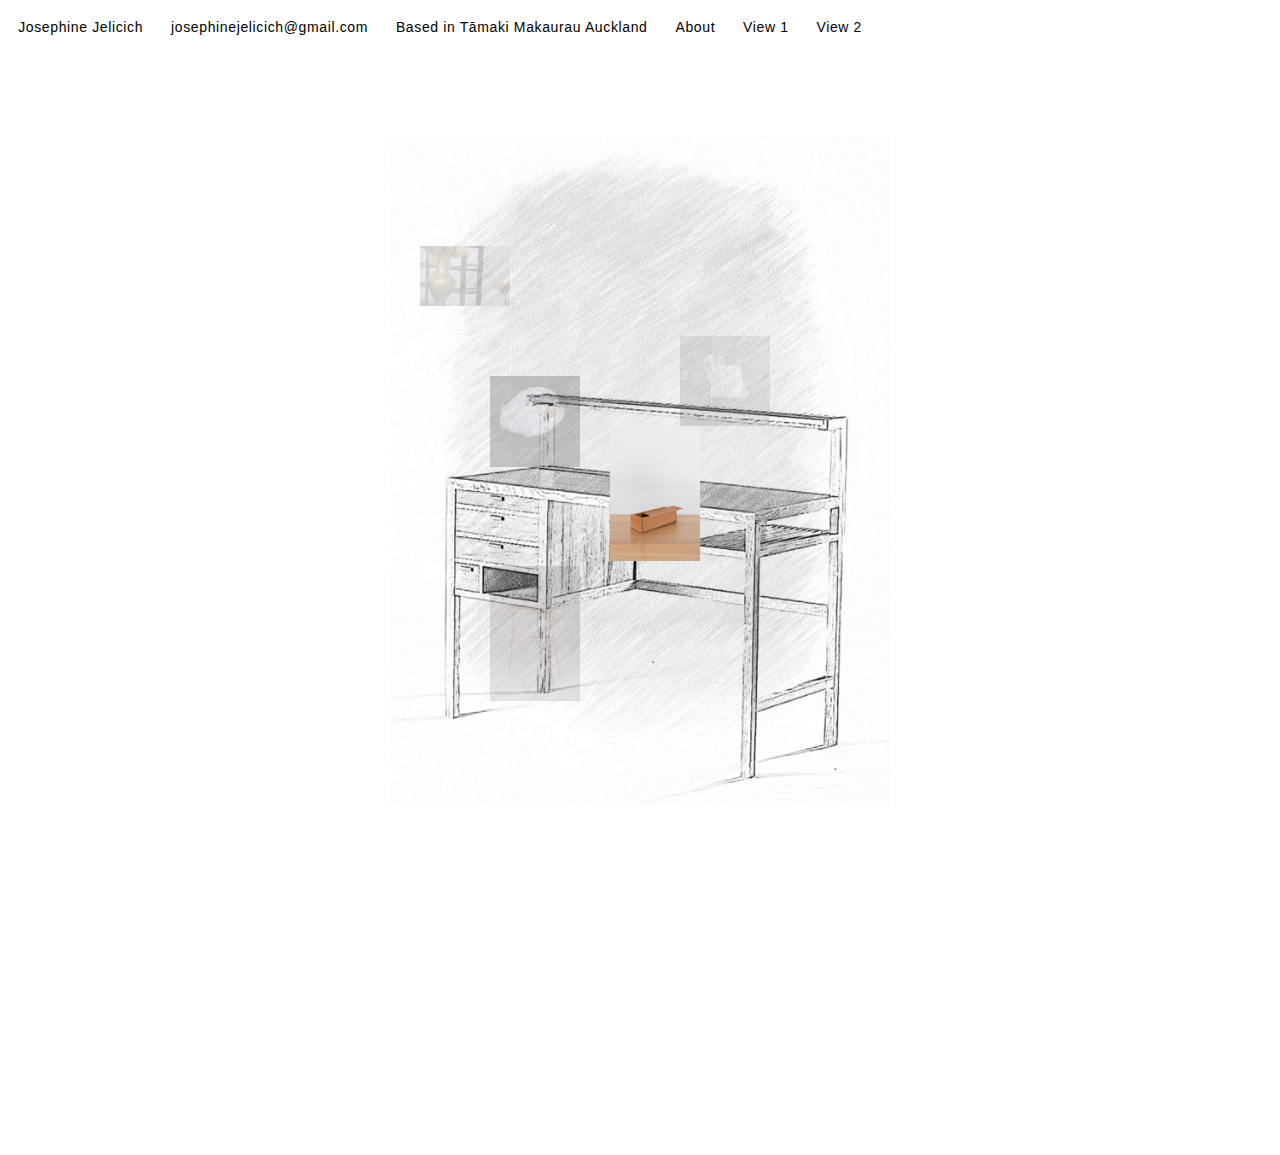
<file: index.html>
<!doctype html>
<html>
<!-- The head of a web page defines it's metadata -->
<head>
  <meta charset="utf-8">
  <title></title>
  <meta name="viewport" content="initial-scale=1">
  <link rel="stylesheet" href="style.css">
</head>
<body>


  <span class="info">
    <span class="text-frag">
      <a href="index.html">Josephine Jelicich</a>
    </span>
		<span class="text-frag">
			<a href="mailto:josephinejelicich@gmail.com">
				josephinejelicich@gmail.com
			</a>
		</span>
		<span class="text-frag">
			Based in Tāmaki Makaurau Auckland
		</span>
    <span class="text-frag">
      <div class="dropdown">
      <button class="dropbtn" onclick="myFunction()">About
        <i class="fa fa-caret-down"></i>
      </button>
      <div class="dropdown-content" id="myDropdown">
        <a href="about/index.html">Philosophy</a>
        <a href="about/index.html">Carpentry School</a>
        <a href="about/index.html">My Auckland Life</a>
        <a href="about/index.html">Nightglasses</a>
      </div>
      </div>
    </span>
    <span class="text-frag">
      <a href="view-1/index.html">View 1</a>
    </span>
    <span class="text-frag">
      <a href="view-2/index.html">View 2</a>
    </span>
	</span>

<div class="canvas">

<figure class="mainimage">
  <img src="table.jpg">

  <figure id="pop-box" class="pop" onclick="myFunction()">
    <a href="box/index.html"><img src="box.jpg" href="table/index.html"></a>
  </figure>

  <figure id="pop-drawer" class="pop">
    <a href="chair/index.html"><img src="lily.jpg"  href="chair/index.html"></a>
    </figure>

  <figure id="pop-holder" class="pop">
    <a href="table/index.html"><img src="1.jpg" href="table/index.html"></a>
    </figure>

  <figure id="pop-spicerack" class="pop">
    <a href="spicerack/index.html"><img src="spicerack.JPG"  href="box/index.html"></a>
    </figure>

  <figure id="pop-stall" class="pop">
    <a href="chair/index.html"><img src="stall.jpg"  href="chair/index.html"></a>
    </figure>
</figure>

</div>







<!-- <div class="contact-container">
<figure class="table">
<img src="table.jpg"></figure>
</div> -->


<script src="js/main.js?v2"></script>
<script src="js/home.js?v2"></script>


</body>
</html>
</file>
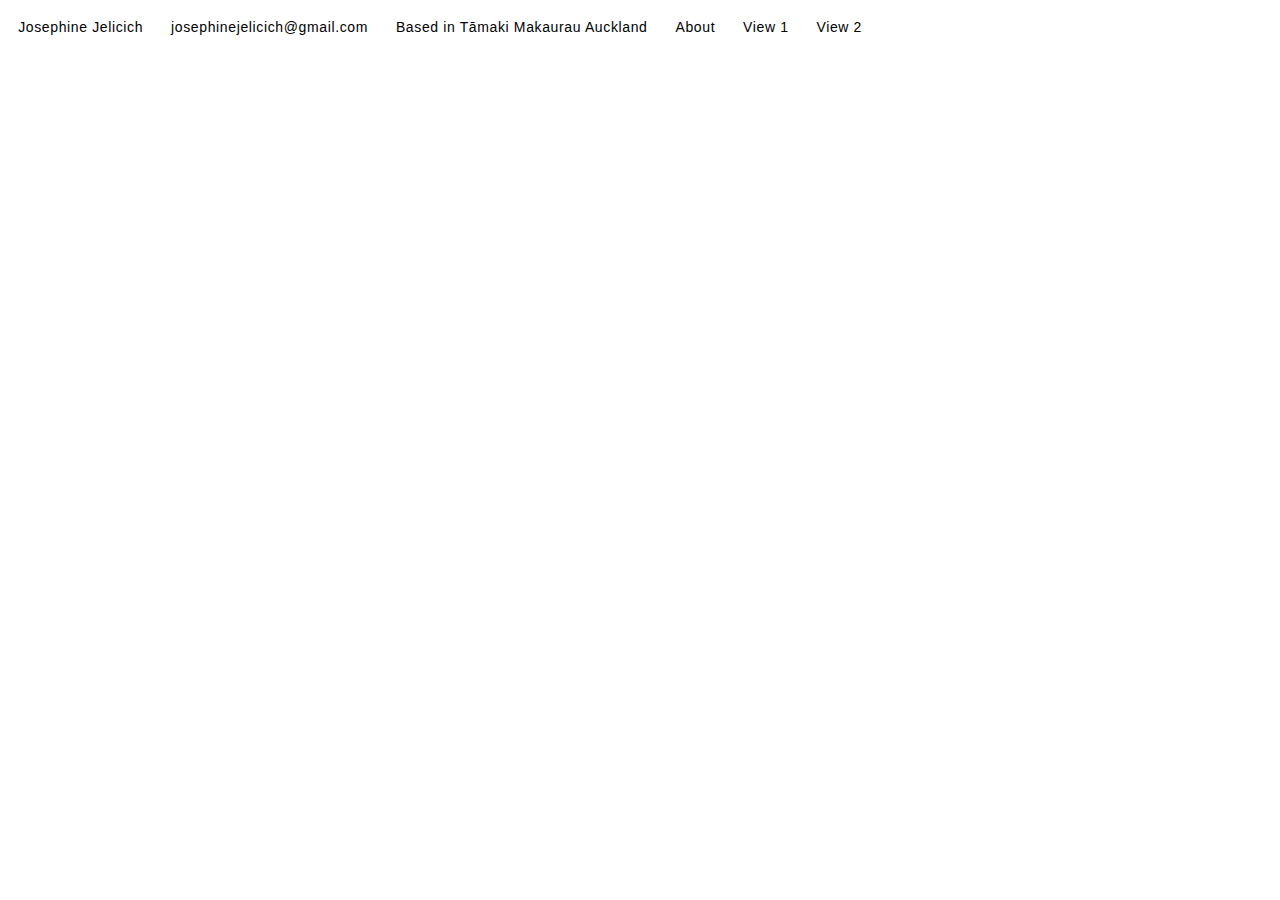
<file: about/index.html>
<!doctype html>
<html>
<!-- The head of a web page defines it's metadata -->
<head>
  <meta charset="utf-8">
  <title></title>
  <meta name="viewport" content="initial-scale=1">
  <link rel="stylesheet" href="style.css">
</head>
<body>
  <span class="info">
    <span class="text-frag">
      <a href="index.html">Josephine Jelicich</a>
    </span>
		<span class="text-frag">
			<a href="mailto:josephinejelicich@gmail.com">
				josephinejelicich@gmail.com
			</a>
		</span>
		<span class="text-frag">
			Based in Tāmaki Makaurau Auckland
		</span>
    <span class="text-frag">
      <div class="dropdown">
      <button class="dropbtn" onclick="myFunction()">About
        <i class="fa fa-caret-down"></i>
      </button>
      <div class="dropdown-content" id="myDropdown">
        <a href="../about/index.html">Philosophy</a>
        <a href="../about/index.html">Carpentry School</a>
        <a href="../about/index.html">My Auckland Life</a>
        <a href="../about/index.html">Nightglasses</a>
      </div>
      </div>
    </span>
    <span class="text-frag">
      <a href="view-1/index.html">View 1</a>
    </span>
    <span class="text-frag">
      <a href="view-2/index.html">View 2</a>
    </span>
	</span>



  <section class="work">
  </section>

<article class="text-block">
</article>

  <!-- <h4 id= "Philosophy">Philosophy</h4>
    <p></p>
  <h4 id= "Carpentry School">Carpentry School</h4>
    <p></p>
  <h4 id= "Carpentry School">My Auckland Life</h4>
    <p></p>
  <h4 id= "Carpentry School">Nightglasses</h4>
    <p></p> -->



<script src="../js/main.js?v2"></script>
<script src="../js/arena.js?v2"></script>

<script>
document.addEventListener("DOMContentLoaded", function (event) {
    arenaDisplay.fetch('about-jvumrqn2-c0', 99, document.querySelector('.text-block') );
});

</script>

</body>
</html>
</file>
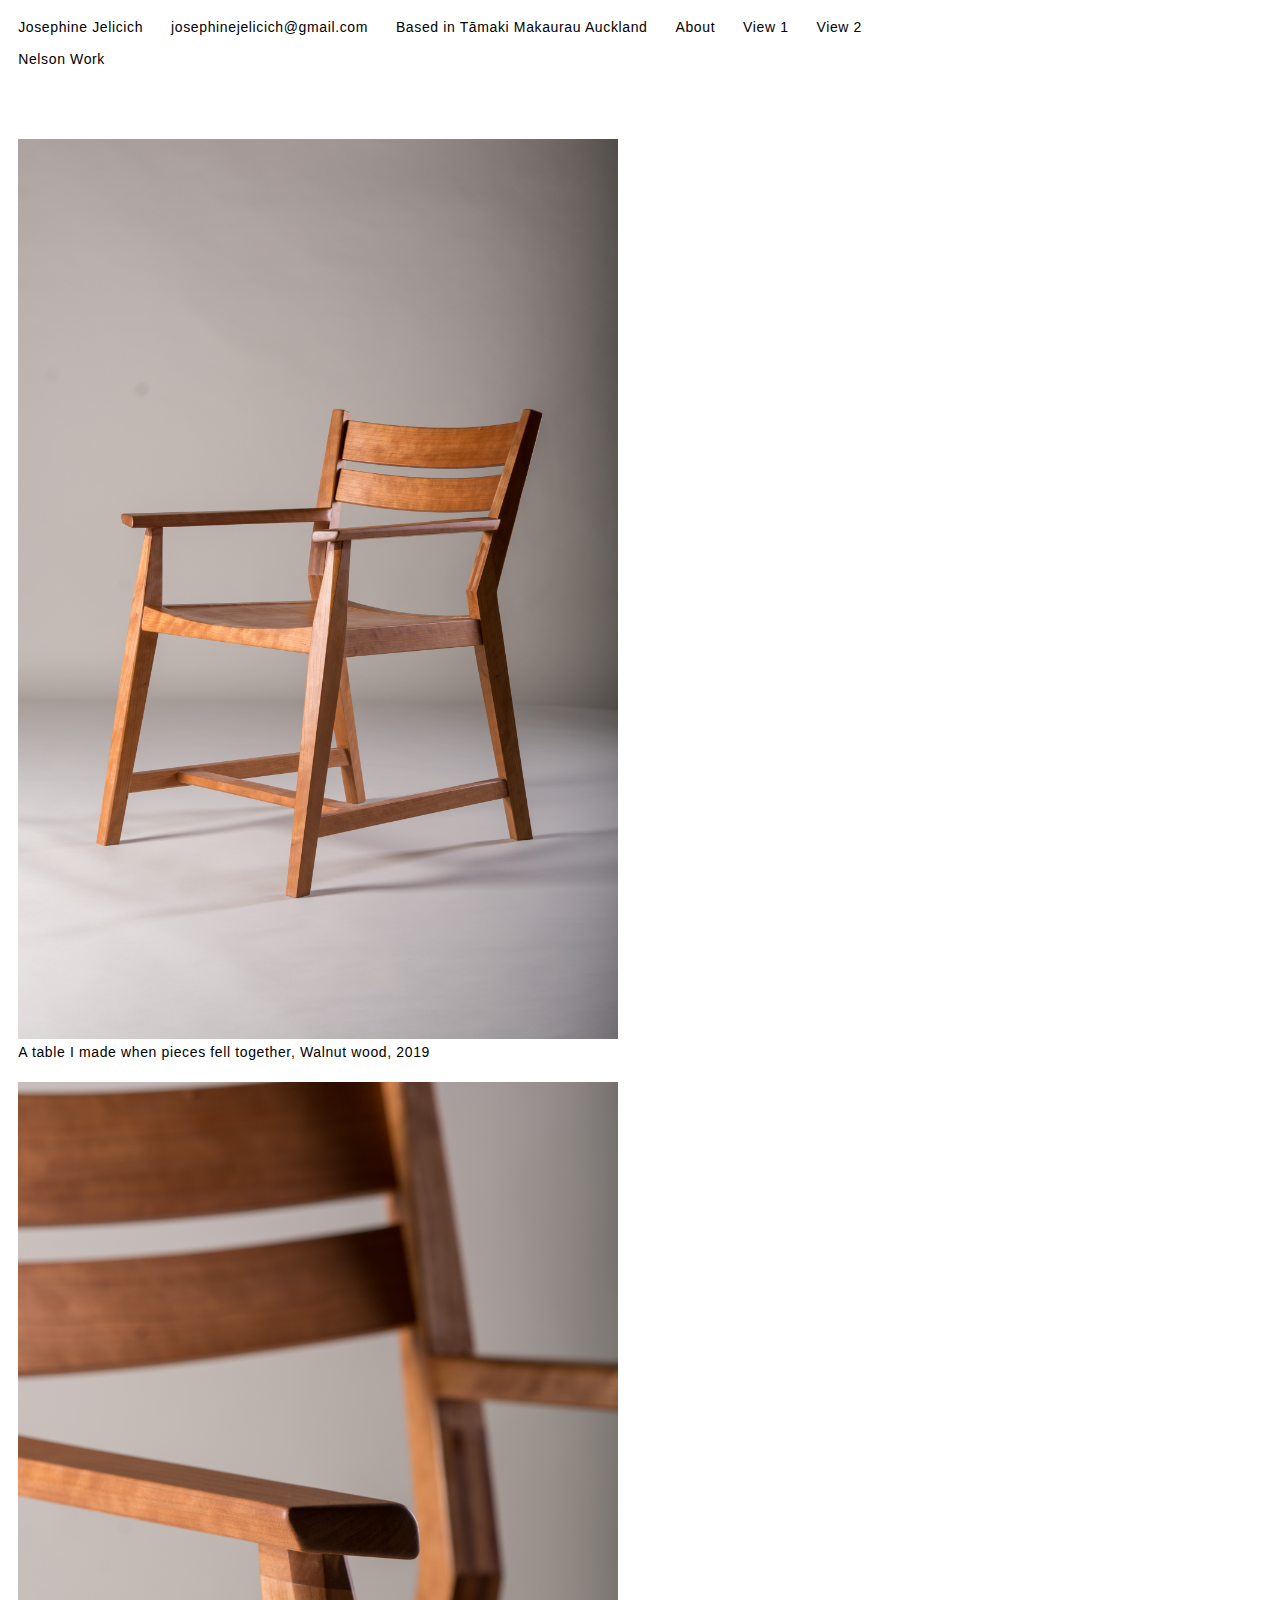
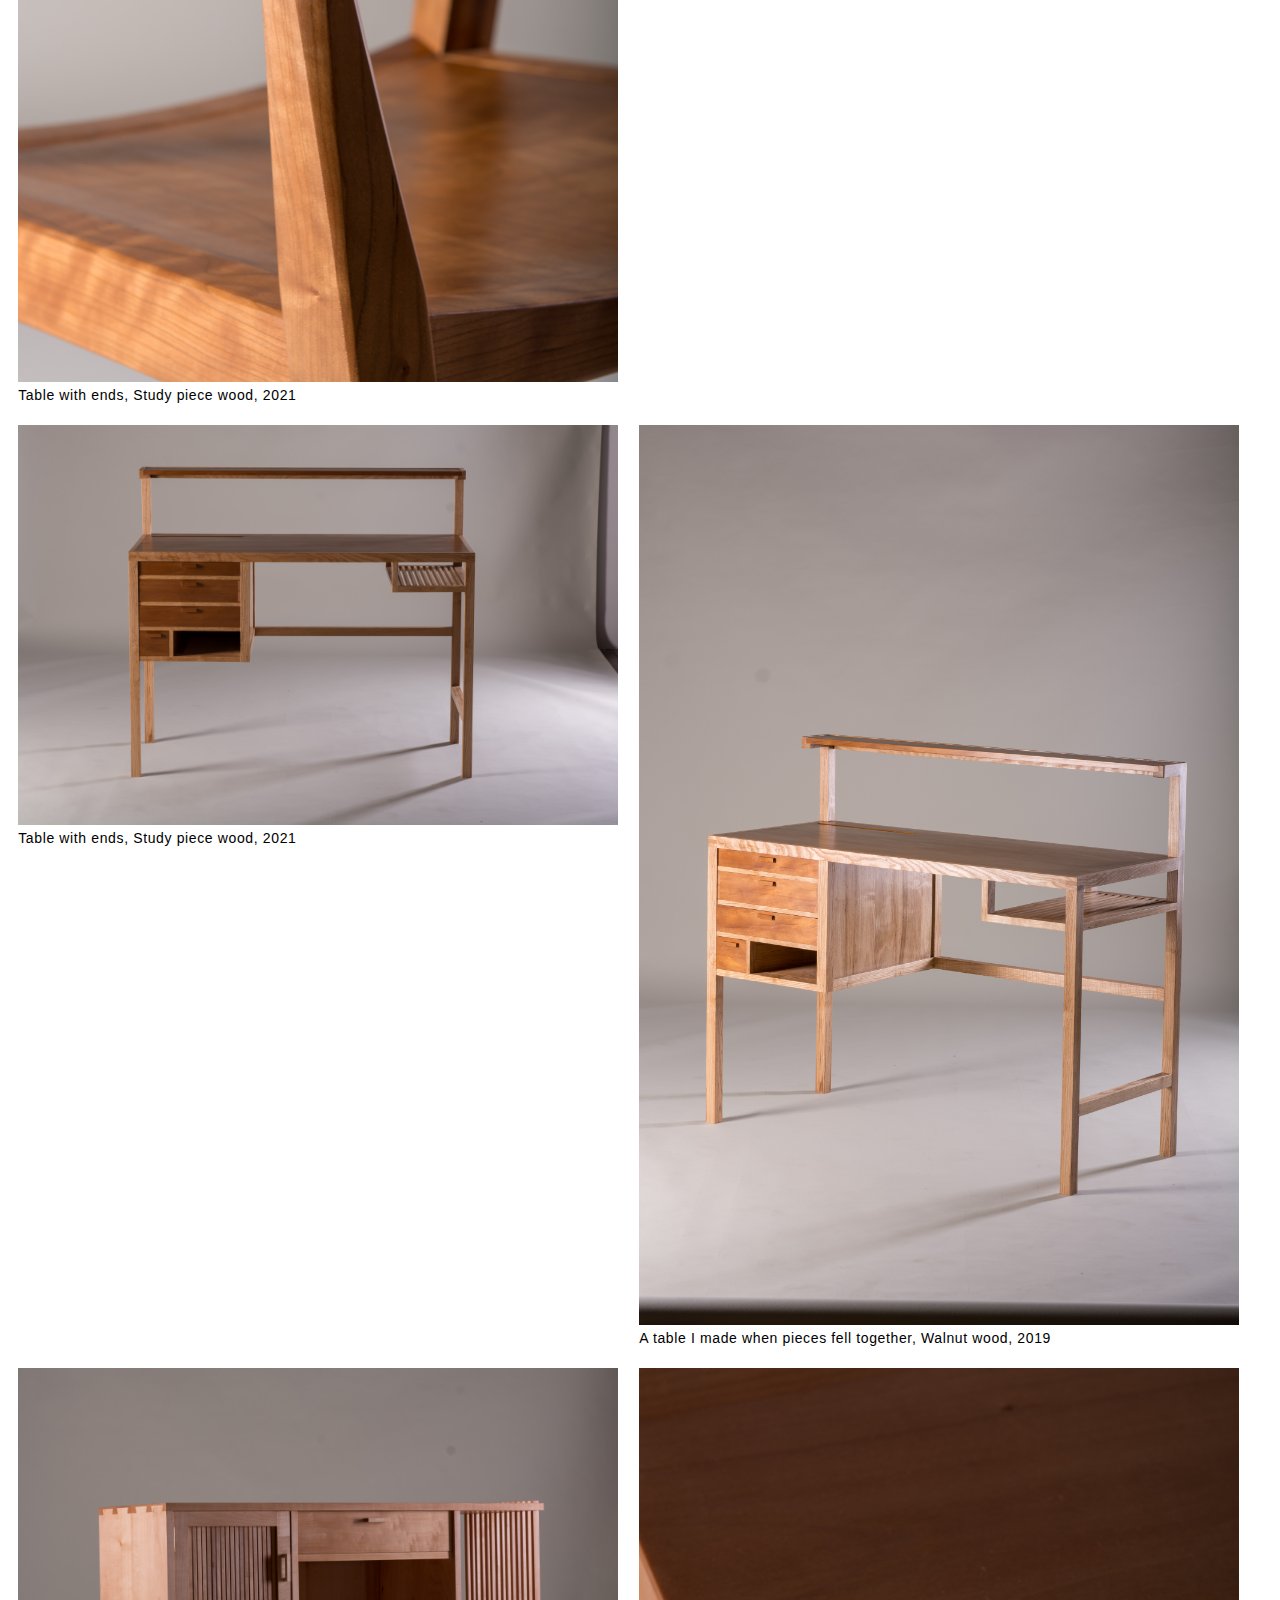
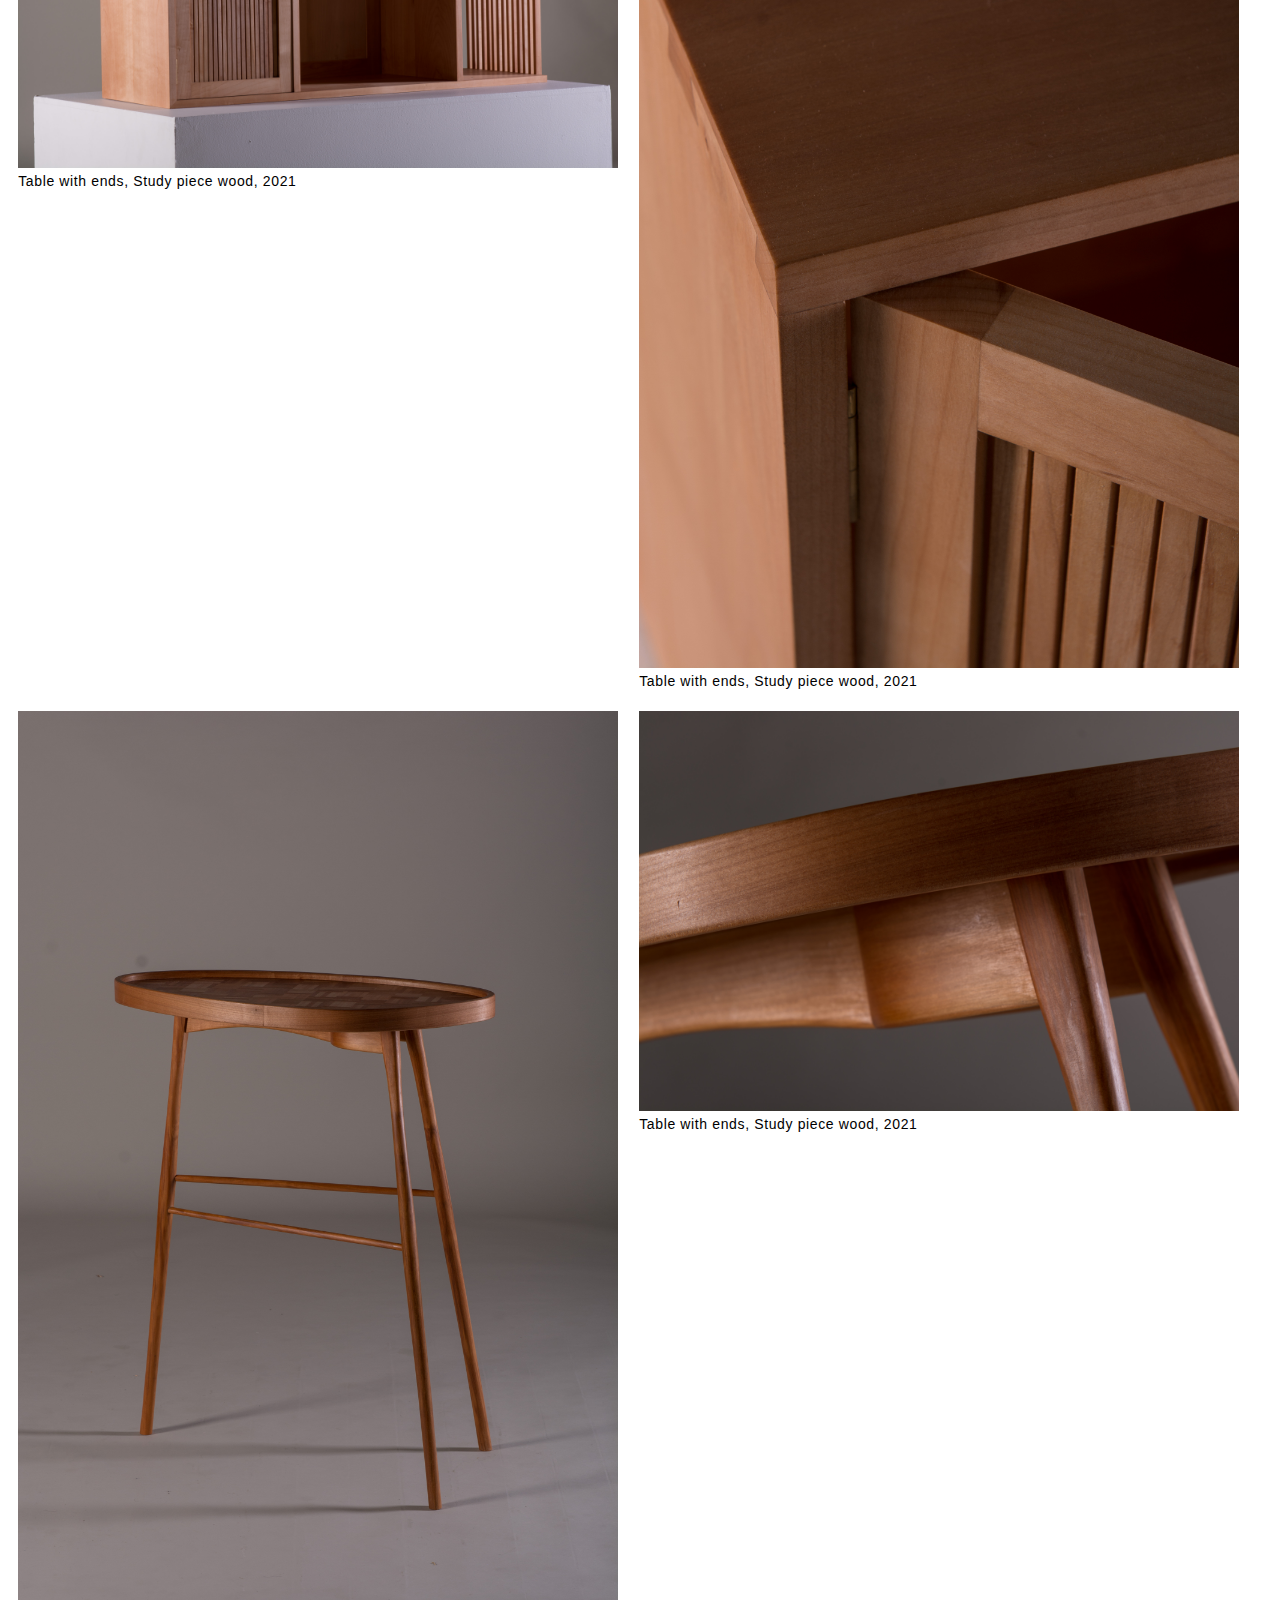
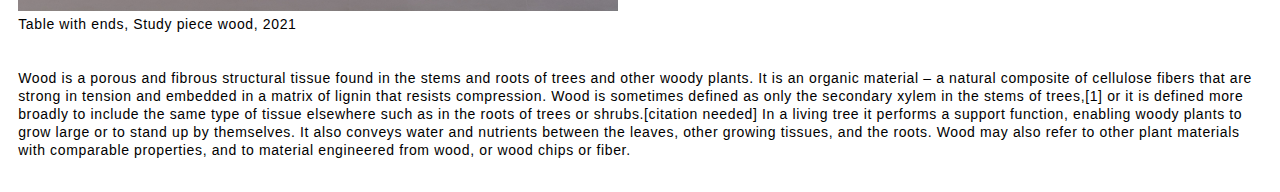
<file: table/index.html>
<!doctype html>
<html>
<head>
  <meta charset="utf-8">
  <title></title>
  <meta name="viewport" content="initial-scale=1">
  <link rel="stylesheet" href="style.css">
</head>

<body>
  <span class="info">
    <span class="text-frag">
      <a href="../index.html">Josephine Jelicich</a>
    </span>
		<span class="text-frag">
			<a href="mailto:josephinejelicich@gmail.com">josephinejelicich@gmail.com</a>
		</span>
		<span class="text-frag">
			Based in Tāmaki Makaurau Auckland
		</span>
    <span class="text-frag">
      <div class="dropdown">
      <button class="dropbtn" onclick="myFunction()">About
        <i class="fa fa-caret-down"></i>
      </button>
      <div class="dropdown-content" id="myDropdown">
        <a href="../about/index.html">Philosophy</a>
        <a href="../about/index.html">Carpentry School</a>
        <a href="../about/index.html">My Auckland Life</a>
        <a href="../about/index.html">Nightglasses</a>
      </div>
      </div>
    </span>
    <span class="text-frag">
      <a href="../index.html">View 1</a>
    </span>
    <span class="text-frag">
      <a href="../index.html">View 2</a>
    </span>
	</span>

<p>Nelson Work</p>
<article class="clearfix">
 <section class="work-container">
   <figure class="work-area-3"><img src="1.jpg">
     <figcaption>A table I made when pieces fell together, Walnut wood, 2019</figcaption>
    </figure>

    <figure class="work-area-3"><img src="2.jpg">
      <figcaption>Table with ends, Study piece wood, 2021</figcaption>
    </figure>

    <figure class="work"><img src="3.jpg">
    <figcaption>Table with ends, Study piece wood, 2021</figcaption>
  </figure>

  <figure class="work"><img src="4.jpg">
    <figcaption>A table I made when pieces fell together, Walnut wood, 2019</figcaption>
   </figure>

   <figure class="work"><img src="5.jpg">
     <figcaption>Table with ends, Study piece wood, 2021</figcaption>
   </figure>

   <figure class="work"><img src="6.jpg">
   <figcaption>Table with ends, Study piece wood, 2021</figcaption>
 </figure>

 <figure class="work"><img src="7.jpg">
   <figcaption>Table with ends, Study piece wood, 2021</figcaption>
 </figure>

 <figure class="work"><img src="8.jpg">
 <figcaption>Table with ends, Study piece wood, 2021</figcaption>
</figure>

</section>
</article>

<p>Wood is a porous and fibrous structural tissue found in the stems and roots of trees and other woody plants. It is an organic material – a natural composite of cellulose fibers that are strong in tension and embedded in a matrix of lignin that resists compression. Wood is sometimes defined as only the secondary xylem in the stems of trees,[1] or it is defined more broadly to include the same type of tissue elsewhere such as in the roots of trees or shrubs.[citation needed] In a living tree it performs a support function, enabling woody plants to grow large or to stand up by themselves. It also conveys water and nutrients between the leaves, other growing tissues, and the roots. Wood may also refer to other plant materials with comparable properties, and to material engineered from wood, or wood chips or fiber.</p>

<script src="../js/main.js?v2"></script>
</body>
</html>
</file>
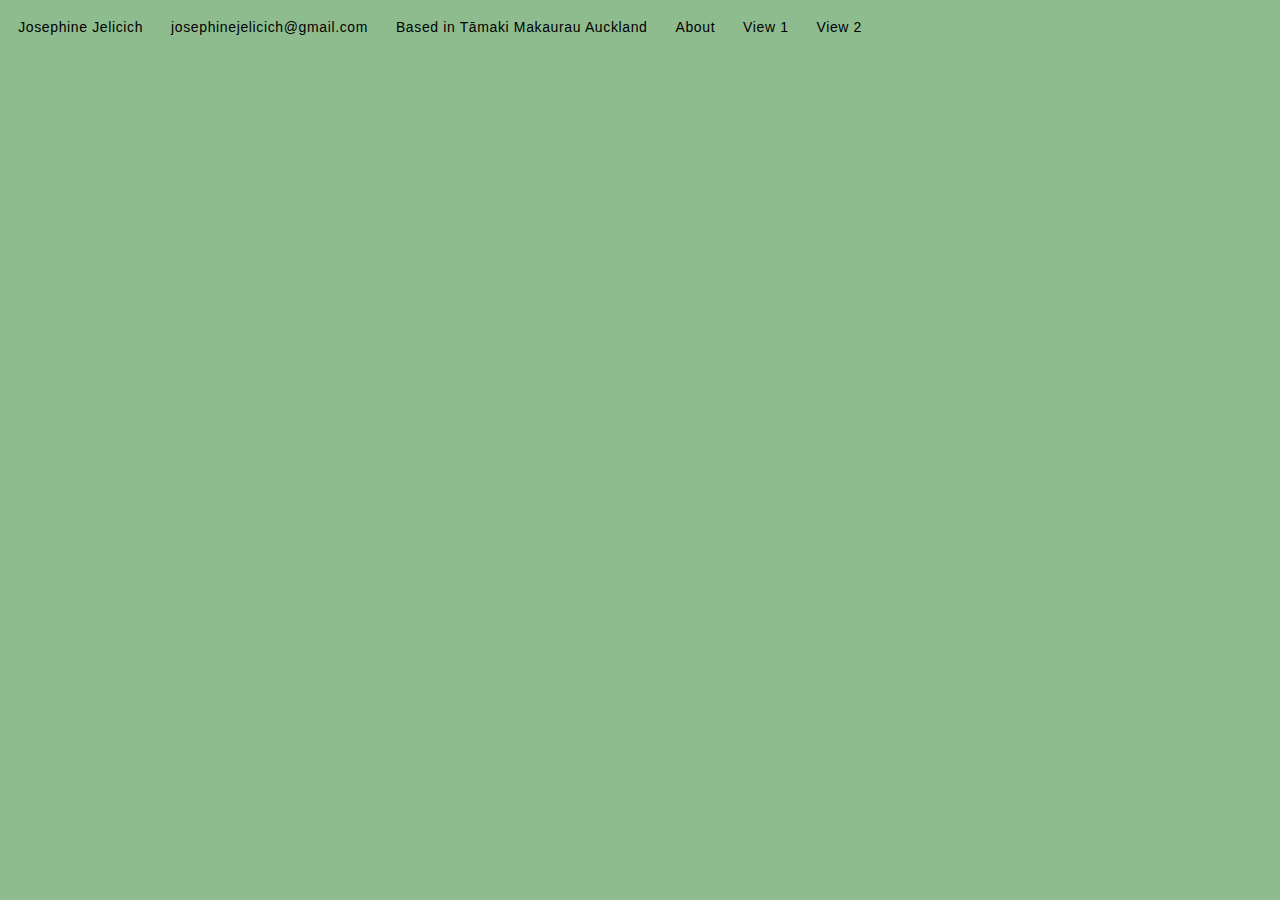
<file: view-1/index.html>
<!doctype html>
<html>
<!-- The head of a web page defines it's metadata -->
<head>
  <meta charset="utf-8">
  <title></title>
  <meta name="viewport" content="initial-scale=1">
  <link rel="stylesheet" href="style.css">
</head>

<body>
  <span class="info">
    <span class="text-frag">
      <a href="../index.html">Josephine Jelicich</a>
    </span>
		<span class="text-frag">
			<a href="mailto:josephinejelicich@gmail.com">josephinejelicich@gmail.com</a>
		</span>
		<span class="text-frag">
			Based in Tāmaki Makaurau Auckland
		</span>
    <span class="text-frag">
      <div class="dropdown">
      <button class="dropbtn" onclick="myFunction()">About
        <i class="fa fa-caret-down"></i>
      </button>
      <div class="dropdown-content" id="myDropdown">
        <a href="about/index.html">Philosophy</a>
        <a href="about/index.html">Carpentry School</a>
        <a href="about/index.html">My Auckland Life</a>
        <a href="about/index.html">Nightglasses</a>
      </div>
      </div>
    </span>
    <span class="text-frag">
      <a href="../index.html">View 1</a>
    </span>
    <span class="text-frag">
      <a href="../index.html">View 2</a>
    </span>
	</span>



 <section class="work-container">
</section>
<script src="../js/main.js?v2"></script>
<script src="../js/arena.js?v2"></script>
<script>
document.addEventListener("DOMContentLoaded", function (event) {
    arenaDisplay.fetch('angel-wood', 99, document.querySelector('.work-container') );
});

</script>
</body>
</html>
</file>
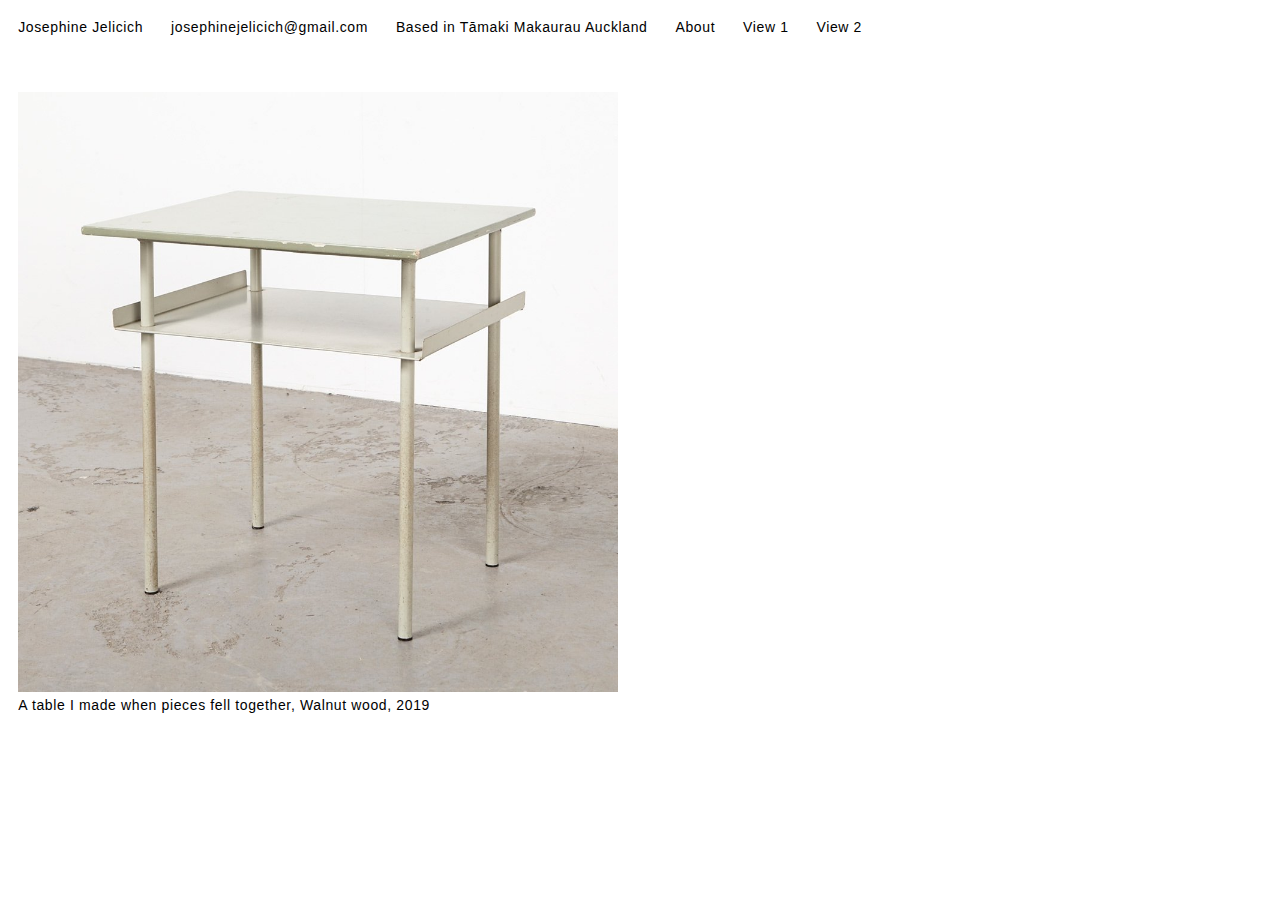
<file: view-2/index.html>
<!doctype html>
<html>
<head>
  <meta charset="utf-8">
  <title></title>
  <meta name="viewport" content="initial-scale=1">
  <link rel="stylesheet" href="style.css">
</head>

<body>
  <span class="info">
    <span class="text-frag">
      <a href="../index.html">Josephine Jelicich</a>
    </span>
		<span class="text-frag">
			<a href="mailto:josephinejelicich@gmail.com">josephinejelicich@gmail.com</a>
		</span>
		<span class="text-frag">
			Based in Tāmaki Makaurau Auckland
		</span>
    <span class="text-frag">
      <div class="dropdown">
      <button class="dropbtn" onclick="myFunction()">About
        <i class="fa fa-caret-down"></i>
      </button>
      <div class="dropdown-content" id="myDropdown">
        <a href="about/index.html">Philosophy</a>
        <a href="about/index.html">Carpentry School</a>
        <a href="about/index.html">My Auckland Life</a>
        <a href="about/index.html">Nightglasses</a>
      </div>
      </div>
    </span>
    <span class="text-frag">
      <a href="../index.html">View 1</a>
    </span>
    <span class="text-frag">
      <a href="../index.html">View 2</a>
    </span>
	</span>


<article class="clearfix">
 <section class="work-container">
   <figure class="work"><img src="1.jpg">
     <figcaption>A table I made when pieces fell together, Walnut wood, 2019</figcaption>
    </figure>

  <figure class="work"><img src="2.jpg">
    <figcaption>A piece of the creation, perfect cut wood, 2018</figcaption>
  </figure>

    <figure class="work"><img src="3.jpg">
      <figcaption>That in the room chair piece, Sea wood, 2020</figcaption>
    </figure>

    <figure class="work"><img src="IMG_4987.JPG">
      <figcaption>Table with ends, Study piece wood, 2021</figcaption>
    </figure>

    <figure class="work"><img src="20191203-IMG_5409.jpg">
    <figcaption>Table with ends, Study piece wood, 2021</figcaption>
  </figure>

  <figure class="work"><img src="20191203-IMG_5413.jpg">
    <figcaption>A table I made when pieces fell together, Walnut wood, 2019</figcaption>
   </figure>

 <figure class="work"><img src="20191203-IMG_5427-2.jpg">
   <figcaption>A piece of the creation, perfect cut wood, 2018</figcaption>
 </figure>

   <figure class="work"><img src="20191203-IMG_5426.jpg">
     <figcaption>That in the room chair piece, Sea wood, 2020</figcaption>
   </figure>

   <figure class="work"><img src="4.jpg">
     <figcaption>Table with ends, Study piece wood, 2021</figcaption>
   </figure>

   <figure class="work"><img src="20191203-IMG_5429.jpg">
   <figcaption>Cake, Study piece wood, 2021</figcaption>
 </figure>

 <figure class="work"><img src="5.jpg">
 <figcaption>Precarious, 2021</figcaption>
</figure>

<figure class="work"><img src="6.jpg">
<figcaption>Precarious, 2021</figcaption>
</figure>

<figure class="work"><img src="cabinet.jpg">
<figcaption>Precarious, 2021</figcaption>
</figure>

</section>
</article>


<script src="../js/test.js?v2"></script>
</body>
</html>
</file>
<file: style.css>
/* Format for applying styling rules */
[selector] {
  [property]: [value];
}
/* Main Styles */

html {
  font-size: 14px;
  -webkit-font-smoothing: antialiased;
  font-smoothing: antialiased;
}

@media (max-width: 800px) {
  html {
    font-size: 14px;
  }
}

* {
  box-sizing: border-box;
}

a:link, a:visited {
color: black;
text-decoration: none;
display: inline-block;
}

a:active { color: forestgreen;}
a:hover { color: lavender;}





body {
  font-size: 1rem;
  line-height: 1.3;
  font-family: 'Dotum', 'SC Dream', Arial, sans-serif;
  letter-spacing: 0.045rem;
  margin: 0;
  padding: 1.3rem;
  background: white;
  overflow-x: hidden;
  cursor: grab;
}


/* Homepage Visual design Styles */

img {
  width: 100%;
}


.mainimage {
  width: 500px;
  height: 800px;
  margin: 100px auto;
  position: relative;
  display: block;
}


@media (max-width: 800px) {
  .mainimage {
    padding: 0;
    width: 65%;
    margin: 0 auto;
    margin: 0;
  }
}


.canvas {
  width: 600px;
  height: 900px;
  margin: 100px auto;
  position: relative;
}

@media (max-width: 800px) {
  .canvas {
    margin: 0px auto;
  }
}


/* Small pop design Styles */

.pop {
  width: 90px;
  opacity: 20%;
}

@media (max-width: 800px) {
  .pop {
    width: 20%;
  }
}

.pop:hover,
.popischanging {
  opacity: 100%;
}


#pop-holder {

  top: 100px;
  left: 290px;
  position: absolute;
  margin: 100px auto;
  z-index: 10;
  animation: shake 5s;
  animation-iteration-count: infinite;
    /* border: 3px solid white; */
}

#pop-box {

  top: 190px;
  left: 220px;
  margin: 100px auto;
  position: absolute;
  z-index: 10;
  animation: shake 5s;
  animation-iteration-count: infinite;

}

#pop-chair {

  top: 420px;
  left: 340px;
    margin: 100px auto;
  position: absolute;
  z-index: 10;
  animation: shake 5s;
  animation-iteration-count: infinite;
}

#pop-drawer {

  top: 140px;
  left: 100px;
  margin: 100px auto;
  position: absolute;
  z-index: 10;
  animation: shake 5s;
  animation-iteration-count: infinite;
}

#pop-spicerack {

  top: 10px;
  left: 30px;
  margin: 100px auto;
  position: absolute;
  z-index: 10;
  animation: shake 0.5s;
  animation-iteration-count: infinite;
}

#pop-stall {
  /* opacity: 20%; */
  top: 330px;
  left: 100px;
  margin: 100px auto;
  position: absolute;
  z-index: 10;
  animation: shake 5s;
  animation-iteration-count: infinite;
}



#pop-spicerack:active {
    animation: shake 0.5s;
    animation-iteration-count: infinite;}


/* @keyframes shake {
  0% { transform: translate(1px, 1px) rotate(0deg); }
  10% { transform: translate(-1px, -2px) rotate(-1deg); }
  20% { transform: translate(-3px, 0px) rotate(1deg); }
  30% { transform: translate(3px, 2px) rotate(0deg); }
  40% { transform: translate(1px, -1px) rotate(1deg); }
  50% { transform: translate(-1px, 2px) rotate(-1deg); }
  60% { transform: translate(-3px, 1px) rotate(0deg); }
  70% { transform: translate(3px, 1px) rotate(-1deg); }
  80% { transform: translate(-1px, -1px) rotate(1deg); }
  90% { transform: translate(1px, 2px) rotate(0deg); }
  100% { transform: translate(1px, -2px) rotate(-1deg); }
} */






/* Navigation Bar */


.text-frag {
  display: inline-block;
  margin-right: 3ch;
}

@media (max-width: 800px) {
  .text-frag {
    margin-right: 2ch;
  }
}

button {
  padding: 0;
  font-size: 1rem;
  line-height: 1.3;
  font-family: 'Dotum', 'SC Dream', Arial, sans-serif;
  letter-spacing: 0.045rem;
  cursor: grab;

}

.navbar {
  display: inline-block;
  margin-right: 3ch;
  color: black;
  font-family: 'Dotum', 'SC Dream', Arial, sans-serif;
}

.navbar a {
  float: left;
  font-size: inherit;
  color: black;
  /* padding: 14px 16px; */
  text-decoration: none;
}


.dropdown .dropbtn {
  cursor: alias;
  border: none;
  color: black;
  background-color: inherit;
  font-family: 'Dotum', 'SC Dream', Arial, sans-serif;
  font-size: 1rem;
  /* margin: 0; */
}

.navbar a:hover, .dropdown:hover .dropbtn, .dropbtn:focus {
  background-color: white;
}

.dropdown-content {

  display: none;
  position: absolute;
  min-width: 160px;
  padding-top: 4px;
  box-shadow: 0px 8px 16px 0px rgba(0,0,0,0.1);
  z-index: 1;
}

.dropdown-content a {
  float: none;
  color: black;
  padding: 12px 16px;
  border: 1px dotted;
  text-decoration: none;
  display: block;
  text-align: left;
  font-size: 1rem;
  line-height: 1.3;
  font-family: 'Dotum', 'SC Dream', Arial, sans-serif;
  letter-spacing: 0.045rem;
}

.dropdown-content a:hover {
  text-decoration: underline;
}

.show {
  display: block;
}
</file>
<file: about/style.css>
/* Format for applying styling rules */
[selector] {
  [property]: [value];
}


html {
  font-size: 14px;
  -webkit-font-smoothing: antialiased;
  font-smoothing: antialiased;
}


@media (max-width: 800px) {
  html {
    font-size: 14px;
  }
}

body {
  font-size: 1rem;
  line-height: 1.3;
  font-family: 'Dotum', 'SC Dream', Arial, sans-serif;
  /* text-transform: uppercase; */
  letter-spacing: 0.045rem;
  margin: 0;
  padding: 1.3rem;
  background: white;
  overflow-x: hidden;
  width: 100%;
}


.text-block {
  font-size: 1rem;
  line-height: 1.3;
  font-family: 'Dotum', 'SC Dream', Arial, sans-serif;
  /* text-transform: uppercase; */
  letter-spacing: 0.045rem;
  padding-bottom: 1rem;
}

img {
  padding-top: 3rem;
  padding-bottom: 3rem;
  width: 400px;
  margin: 0 auto;
}

@media (max-width: 800px) {
  img {
    width: 75%;
  }
}

figure {
  margin: 0;
  padding: 0;
}



.text-frag {
  display: inline-block;
  margin-right: 3ch;
}

* {
  box-sizing: border-box;
}

a:link, a:visited {
color: black;
text-decoration: none;
display: inline-block;
}

a:active { color: forestgreen;}
a:hover { color: lavender;}

footer {
  border-top: 1px;
  position: fixed;
  bottom: 10px;
  width: 100%;
}


.text-frag {
  display: inline-block;
  margin-right: 3ch;
}

@media (max-width: 800px) {
  .text-frag {
    margin-right: 2ch;
  }
}


button{
  padding: 0;
  font-size: 1rem;
  line-height: 1.3;
  font-family: 'Dotum', 'SC Dream', Arial, sans-serif;
  letter-spacing: 0.045rem;
  cursor: grab;

}


.navbar {
  display: inline-block;
  margin-right: 3ch;
color: black;
  font-family: 'Dotum', 'SC Dream', Arial, sans-serif;
}

.navbar a {
  float: left;
  font-size: inherit;
  color: black;
  /* padding: 14px 16px; */
  text-decoration: none;
}


.dropdown .dropbtn {
  cursor: alias;
  border: none;
  color: black;
  background-color: inherit;
  font-family: 'Dotum', 'SC Dream', Arial, sans-serif;
  font-size: 1rem;
  /* margin: 0; */
}

.navbar a:hover, .dropdown:hover .dropbtn, .dropbtn:focus {
  background-color: white;
}

.dropdown-content {

  display: none;
  position: absolute;
  min-width: 160px;
  padding-top: 4px;
  box-shadow: 0px 8px 16px 0px rgba(0,0,0,0.1);
  z-index: 1;
}

.dropdown-content a {
  float: none;
  color: black;
  padding: 12px 16px;
  border: 1px dotted;
  text-decoration: none;
  display: block;
  text-align: left;
  font-size: 1rem;
  line-height: 1.3;
  font-family: 'Dotum', 'SC Dream', Arial, sans-serif;
  letter-spacing: 0.045rem;
}

.dropdown-content a:hover {
  text-decoration: underline;
}

.show {
  display: block;
}
</file>
<file: table/style.css>
/* Format for applying styling rules */
[selector] {
  [property]: [value];
}


html {
  font-size: 14px;
  -webkit-font-smoothing: antialiased;
  font-smoothing: antialiased;
}


@media (max-width: 800px) {
  html {
    font-size: 14px;
  }
}

.clearfix {
   overflow: auto;
}


body {
  font-size: 1rem;
  line-height: 1.3;
  font-family: 'Dotum', 'SC Dream', Arial, sans-serif;
  /* text-transform: uppercase; */
  letter-spacing: 0.045rem;
  margin: 0;
  padding: 1.3rem;
  background: white;
  /* overflow-x: hidden; */
  width: 100%;
  overflow: auto;
}

.work-container {
  padding-top: 4rem;
  max-width: 100%;
  width: 100%;
  margin: 0 auto;
  float: left;
  display: block;
  overflow: auto;


}

/* @media (max-width: 800px) {
  .work-container {
    max-width: 80%;
  }
} */

/*
img {
  max-width: 100%;
  width: auto;
  height: auto;
  z-index: 1
}


figure {
  margin: 0;
  padding: 0;
  margin-right: 2.5rem;
  margin-bottom: 2.5rem;
  width: 600px;
  display: block;
  position: relative;
}

@media (max-width: 800px) {
  figure {
    width: 100%;
    display: block;
  }
}



.work {
  float: left;
  display: block;
  max-width: 100%;
}

@media (max-width: 800px) {
  .work {
    width: 50%;
  }
} */




img {
  width: 600px;
  display: block;
  position: relative;
}


figure {
  margin: 0;
  padding: 0;
  margin-right: 1.5rem;
  margin-bottom:1.5rem;
  max-width: 100%;
  display: block;
  position: relative;
}

@media (max-width: 800px) {
  figure {
    width: 100%;
    display: block;
  }
}

.work {
  float: left;
  display: block;
  max-width: 100%;
}

@media (max-width: 800px) {
  .work {
    max-width: 70%;
  }
}




button{
  padding: 0;
  font-size: 1rem;
  line-height: 1.3;
  font-family: 'Dotum', 'SC Dream', Arial, sans-serif;
  letter-spacing: 0.045rem;
  cursor: grab;

}




* {
  box-sizing: border-box;
}

a:link, a:visited {
color: black;
text-decoration: none;
display: inline-block;
}

a:active { color: forestgreen;}
a:hover { color: lavender;}

/* footer {
  border-top: 1px;
  position: fixed;
  bottom: 10px;
  width: 100%;
} */

figcaption {
  padding-top: 4px;
}

@media (max-width: 800px) {
  figcaption {
    width: 100%;
  }
}

.text-frag {
  display: inline-block;
  margin-right: 3ch;
}

@media (max-width: 800px) {
  .text-frag {
    margin-right: 2ch;
  }
}


button{
  padding: 0;
  font-size: 1rem;
  line-height: 1.3;
  font-family: 'Dotum', 'SC Dream', Arial, sans-serif;
  letter-spacing: 0.045rem;
  cursor: grab;

}


.navbar {
  display: inline-block;
  margin-right: 3ch;
color: black;
  font-family: 'Dotum', 'SC Dream', Arial, sans-serif;
}

.navbar a {
  float: left;
  font-size: inherit;
  color: black;
  /* padding: 14px 16px; */
  text-decoration: none;
}


.dropdown .dropbtn {
  cursor: alias;
  border: none;
  color: black;
  background-color: inherit;
  font-family: 'Dotum', 'SC Dream', Arial, sans-serif;
  font-size: 1rem;
  /* margin: 0; */
}

.navbar a:hover, .dropdown:hover .dropbtn, .dropbtn:focus {
  background-color: white;
}

.dropdown-content {

  display: none;
  position: absolute;
  min-width: 160px;
  padding-top: 4px;
  box-shadow: 0px 8px 16px 0px rgba(0,0,0,0.1);
  z-index: 1;
}

.dropdown-content a {
  float: none;
  color: black;
  padding: 12px 16px;
  border: 1px dotted;
  text-decoration: none;
  display: block;
  text-align: left;
  font-size: 1rem;
  line-height: 1.3;
  font-family: 'Dotum', 'SC Dream', Arial, sans-serif;
  letter-spacing: 0.045rem;
}

.dropdown-content a:hover {
  text-decoration: underline;
}

.show {
  display: block;
}
</file>
<file: view-1/style.css>
/* Format for applying styling rules */
[selector] {
  [property]: [value];
}


html {
  font-size: 14px;
  -webkit-font-smoothing: antialiased;
  font-smoothing: antialiased;
}


@media (max-width: 800px) {
  html {
    font-size: 14px;
  }
}

body {
  font-size: 1rem;
  line-height: 1.3;
  font-family: 'Dotum', 'SC Dream', Arial, sans-serif;
  /* text-transform: uppercase; */
  letter-spacing: 0.045rem;
  margin: 0;
  padding: 1.3rem;
  background: DarkSeaGreen;
  overflow-x: hidden;
  width: 100%;
}

h4 {
  font-weight: inherit;
  font-size: 1rem;
  line-height: 1.3;
  font-family: 'Dotum', 'SC Dream', Arial, sans-serif;
  letter-spacing: 0.045rem;
}

.work-container {
  padding-top: 4rem;
  max-width: 100%;
  width: 100%;
  margin: 0 auto;
  float: left;
  display: block;
  overflow: auto;

}

.small {
  max-width: 40%;

}

.medium {
      max-width: 60%;
      z-index: 10;
  }

.large {
  max-width: 100%;
  z-index: 1;
}

/* @media (max-width: 800px) {
  .work-container {
    max-width: 80%;
  }
} */


img {
  max-width: 100%;
  width: auto;
  height: auto;
  z-index: 1
}


figure {
  margin: 0;
  padding: 0;
  margin-right: 1.5rem;
  margin-bottom:1.5rem;
  width: 500px;
  display: block;
  position: relative;
}

@media (max-width: 800px) {
  figure {
    width: 100%;
    display: block;
  }
}



.work {
  float: left;
  display: block;
  max-width: 100%;
}

@media (max-width: 800px) {
  .work {
    width: 50%;
  }
}


* {
  box-sizing: border-box;
}

a:link, a:visited {
color: black;
text-decoration: none;
display: inline-block;
}

a:active { color: forestgreen;}
a:hover { color: lavender;}

footer {
  border-top: 1px;
  position: fixed;
  bottom: 10px;
  width: 100%;
}

figcaption {
  padding-top: 4px;
}

@media (max-width: 800px) {
  figcaption {
    width: 100%;
  }
}

.text-frag {
  display: inline-block;
  margin-right: 3ch;
}

@media (max-width: 800px) {
  .text-frag {
    margin-right: 2ch;
  }
}



button {
  background-color: transparent;
  padding: 0;
  font-size: 1rem;
  line-height: 1.3;
  font-family: 'Dotum', 'SC Dream', Arial, sans-serif;
  letter-spacing: 0.045rem;
  cursor: grab;

}


.navbar {
  display: inline-block;
  margin-right: 3ch;
  color: black;
  font-family: 'Dotum', 'SC Dream', Arial, sans-serif;
}

.navbar a {
  float: left;
  font-size: inherit;
  color: black;
  /* padding: 14px 16px; */
  text-decoration: none;
}


.dropdown .dropbtn {
  cursor: alias;
  border: none;
  color: black;
  background-color: inherit;
  font-family: 'Dotum', 'SC Dream', Arial, sans-serif;
  font-size: 1rem;
  /* margin: 0; */
}

.navbar a:hover, .dropdown:hover .dropbtn, .dropbtn:focus {
  background-color: transparent;
}

.dropdown-content {

  display: none;
  position: absolute;
  min-width: 160px;
  padding-top: 4px;
  box-shadow: 0px 8px 16px 0px rgba(0,0,0,0.1);
  z-index: 1;
}

.dropdown-content a {
  float: none;
  color: black;
  padding: 12px 16px;
  border: 1px dotted;
  text-decoration: none;
  display: block;
  text-align: left;
  font-size: 1rem;
  line-height: 1.3;
  font-family: 'Dotum', 'SC Dream', Arial, sans-serif;
  letter-spacing: 0.045rem;
}

.dropdown-content a:hover {
  text-decoration: underline;
}

.show {
  display: block;
}
</file>
<file: view-2/style.css>
/* Format for applying styling rules */
[selector] {
  [property]: [value];
}


html {
  font-size: 14px;
  -webkit-font-smoothing: antialiased;
  font-smoothing: antialiased;
}


@media (max-width: 800px) {
  html {
    font-size: 14px;
  }
}

.clearfix {
   overflow: auto;
}


body {
  font-size: 1rem;
  line-height: 1.3;
  font-family: 'Dotum', 'SC Dream', Arial, sans-serif;
  /* text-transform: uppercase; */
  letter-spacing: 0.045rem;
  margin: 0;
  padding: 1.3rem;
  background: white;
  /* overflow-x: hidden; */
  width: 100%;
  overflow: auto;
}

.work-container {
  padding-top: 4rem;
  max-width: 100%;
  width: 100%;
  margin: 0 auto;
  float: left;
  display: block;
  overflow: auto;


}

/* @media (max-width: 800px) {
  .work-container {
    max-width: 80%;
  }
} */

/*
img {
  max-width: 100%;
  width: auto;
  height: auto;
  z-index: 1
}


figure {
  margin: 0;
  padding: 0;
  margin-right: 2.5rem;
  margin-bottom: 2.5rem;
  width: 600px;
  display: block;
  position: relative;
}

@media (max-width: 800px) {
  figure {
    width: 100%;
    display: block;
  }
}



.work {
  float: left;
  display: block;
  max-width: 100%;
}

@media (max-width: 800px) {
  .work {
    width: 50%;
  }
} */




img {
  width: 600px;
  display: block;
  position: relative;
}


figure {
  margin: 0;
  padding: 0;
  margin-right: 1.5rem;
  margin-bottom:1.5rem;
  max-width: 100%;
  display: block;
  position: relative;
}

@media (max-width: 800px) {
  figure {
    width: 100%;
    display: block;
  }
}

.work {
  float: left;
  display: block;
  max-width: 100%;
}

@media (max-width: 800px) {
  .work {
    max-width: 70%;
  }
}




button{
  padding: 0;
  font-size: 1rem;
  line-height: 1.3;
  font-family: 'Dotum', 'SC Dream', Arial, sans-serif;
  letter-spacing: 0.045rem;
  cursor: grab;

}




* {
  box-sizing: border-box;
}

a:link, a:visited {
color: black;
text-decoration: none;
display: inline-block;
}

a:active { color: forestgreen;}
a:hover { color: lavender;}

/* footer {
  border-top: 1px;
  position: fixed;
  bottom: 10px;
  width: 100%;
} */

figcaption {
  padding-top: 4px;
}

@media (max-width: 800px) {
  figcaption {
    width: 100%;
  }
}

.text-frag {
  display: inline-block;
  margin-right: 3ch;
}

@media (max-width: 800px) {
  .text-frag {
    margin-right: 2ch;
  }
}


button{
  padding: 0;
  font-size: 1rem;
  line-height: 1.3;
  font-family: 'Dotum', 'SC Dream', Arial, sans-serif;
  letter-spacing: 0.045rem;
  cursor: grab;

}


.navbar {
  display: inline-block;
  margin-right: 3ch;
color: black;
  font-family: 'Dotum', 'SC Dream', Arial, sans-serif;
}

.navbar a {
  float: left;
  font-size: inherit;
  color: black;
  /* padding: 14px 16px; */
  text-decoration: none;
}


.dropdown .dropbtn {
  cursor: alias;
  border: none;
  color: black;
  background-color: inherit;
  font-family: 'Dotum', 'SC Dream', Arial, sans-serif;
  font-size: 1rem;
  /* margin: 0; */
}

.navbar a:hover, .dropdown:hover .dropbtn, .dropbtn:focus {
  background-color: white;
}

.dropdown-content {

  display: none;
  position: absolute;
  min-width: 160px;
  padding-top: 4px;
  box-shadow: 0px 8px 16px 0px rgba(0,0,0,0.1);
  z-index: 1;
}

.dropdown-content a {
  float: none;
  color: black;
  padding: 12px 16px;
  border: 1px dotted;
  text-decoration: none;
  display: block;
  text-align: left;
  font-size: 1rem;
  line-height: 1.3;
  font-family: 'Dotum', 'SC Dream', Arial, sans-serif;
  letter-spacing: 0.045rem;
}

.dropdown-content a:hover {
  text-decoration: underline;
}

.show {
  display: block;
}
</file>
